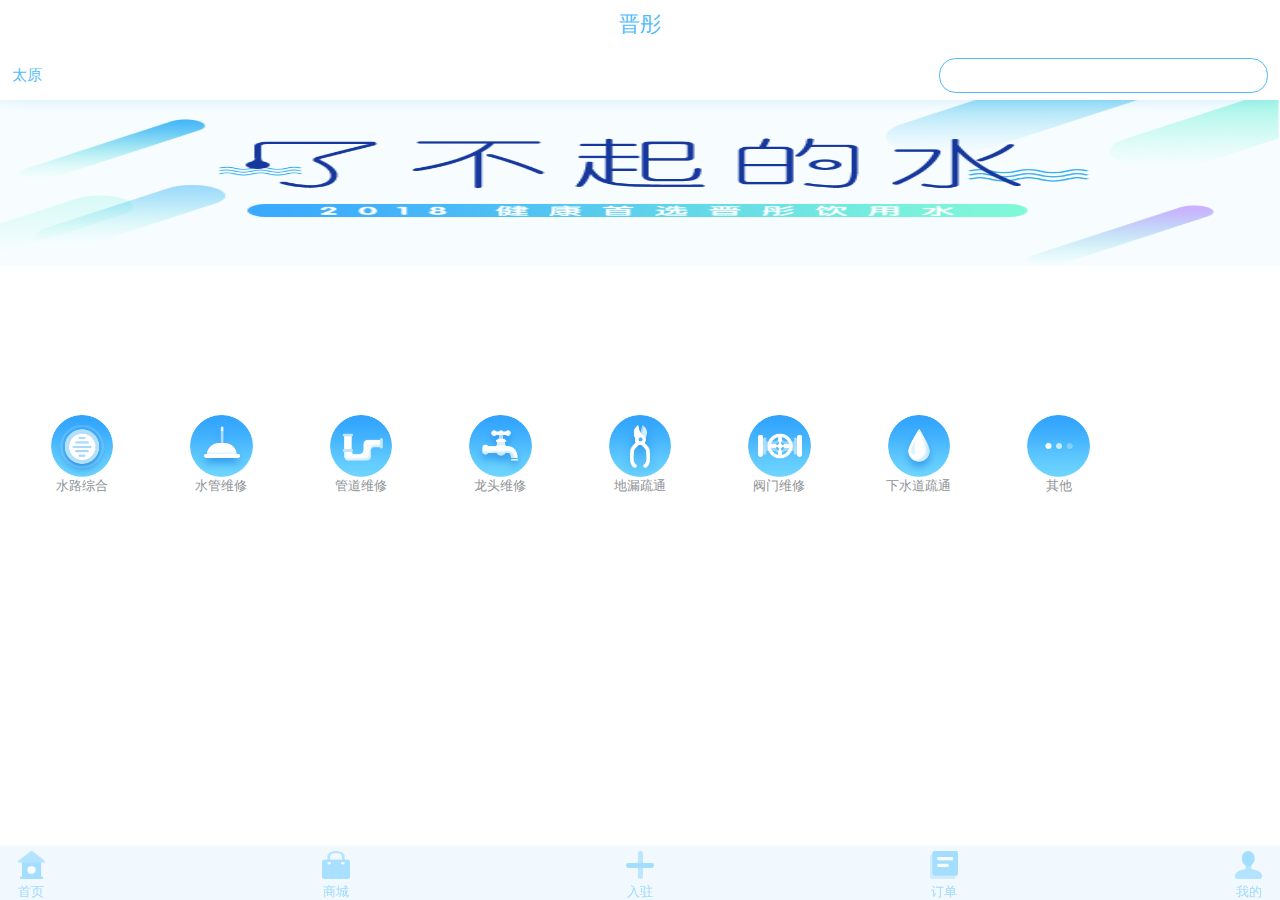
<file: index.html>
<!DOCTYPE html>
<html lang="en">
<head>
    <meta charset="UTF-8">
    <meta name="viewport"
          content="width=device-width, initial-scale=1.0, maximum-scale=1.0, user-scalable=0">
    <meta http-equiv="X-UA-Compatible" content="ie=edge">
    <link rel="stylesheet" href="./css/base.css">
    <link rel="stylesheet" href="./css/index.css">
    <link rel="stylesheet" href="//at.alicdn.com/t/font_1194337_78134qjkuy3.css">
    <title>首页</title>
</head>
<body>
<header>晋彤</header>
<div class="search">
    <span>太原</span>
    <span class="iconfont icon-xiala"></span>
    <a href=""></a>
</div>
<div class="banner">
    <img src="./image/banner.png" alt="">
</div>
<ul class="category">
    <li>
        <a href="./list.html">
            <div><img src="./image/l1.png" alt=""></div>
            <p>水路综合</p>
        </a>
    </li>
    <li>
        <a href>
        <div><img src="./image/l2.png" alt=""></div>
        <p>水管维修</p>
        </a>
    </li>
    <li>
        <a href>
        <div><img src="./image/l3.png" alt=""></div>
        <p>管道维修</p>
        </a>
    </li>
    <li>
        <a href>
        <div><img src="./image/l4.png" alt=""></div>
        <p>龙头维修</p>
        </a>
    </li>
    <li><a href>
        <div><img src="./image/l5.png" alt=""></div>
        <p>地漏疏通</p>
    </a></li>
    <li><a href>
        <div><img src="./image/l6.png" alt=""></div>
        <p>阀门维修</p>
    </a></li>
    <li><a href>
        <div><img src="./image/l7.png" alt=""></div>
        <p>下水道疏通</p>
    </a></li>
    <li><a href>
        <div><img src="./image/l8.png" alt=""></div>
        <p>其他</p>
    </a></li>
    <li></li>
</ul>
<footer>
    <a href=""><img src="./image/sy.png" alt="">首页</a>
    <a href=""><img src="./image/store.png" alt="">商城</a>
    <a href=""><img src="./image/rz.png" alt="">入驻</a>
    <a href=""><img src="./image/order.png" alt="">订单</a>
    <a href=""><img src="./image/personal.png" alt="">我的</a>
</footer>
</body>
</html>
</file>
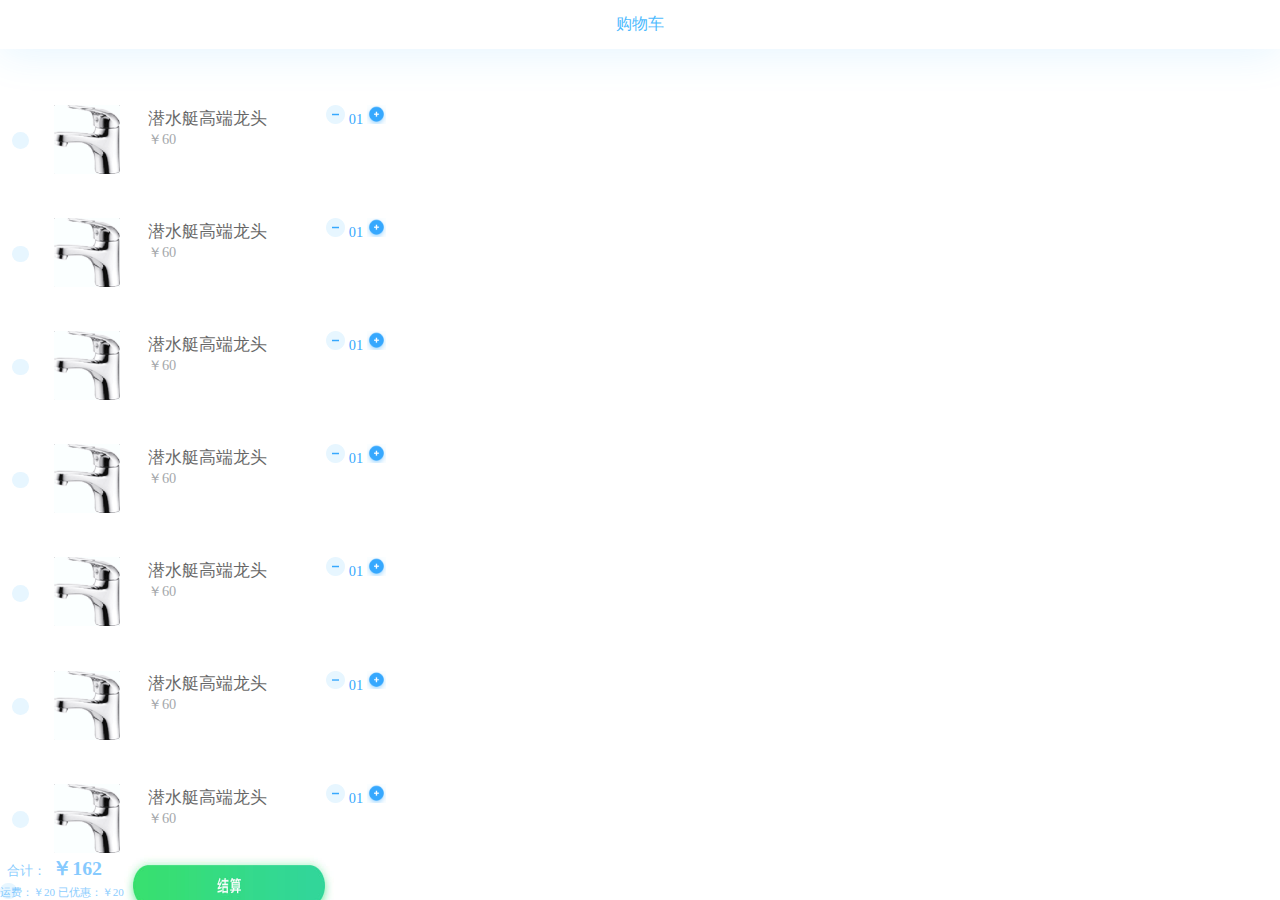
<file: car.html>
<!DOCTYPE html>
<html lang="en">
<head>
    <meta charset="UTF-8">
    <meta name="viewport"
          content="width=device-width, user-scalable=no,initial-scale=1.0, maximum-scale=1.0,minimum-scale=1.0">
    <meta http-equiv="X-UA-Compatible" content="ie=edge">
    <title>Title</title>
    <style>
        html {
            font-size: 100px; }

        body {
            font-size: 16px; }

        @media screen and (min-width: 320px) {
            html {
                font-size: 42.66667px; } }

        @media screen and (min-width: 360px) {
            html {
                font-size: 48px; } }

        @media screen and (min-width: 375px) {
            html {
                font-size: 50px; } }

        @media screen and (min-width: 412px) {
            html {
                font-size: 54.93333px; } }

        @media screen and (min-width: 414px) {
            html {
                font-size: 55.2px; } }
    </style>
    <link rel="stylesheet" href="./css/car.css">
    <link rel="stylesheet" href="//at.alicdn.com/t/font_1195218_3gt4nm4szk5.css">
</head>
<body>
<header>
    <a href="" class="iconfont icon-xiangzuojiantou"></a>
    <span>购物车</span>
    <a href=""></a>
</header>
<div class="main">
   <li class="one">
       <div class="left">
           <a href="">
               <img src="./image/4.png" alt="">
           </a>
       </div>
       <div class="right">
           <span class="zi1">潜水艇高端龙头</span>
           <img class="tu1" src="./image/6.png" alt="">
           <span class="zi2">01</span>
           <img class="tu2" src="./image/7.png" alt=""><br>
           <span class="zi3">￥60</span>
       </div>
   </li>
    <li class="one">
        <div class="left">
            <a href="">
                <img src="./image/4.png" alt="">
            </a>
        </div>
        <div class="right">
            <span class="zi1">潜水艇高端龙头</span>
            <img class="tu1" src="./image/6.png" alt="">
            <span class="zi2">01</span>
            <img class="tu2" src="./image/7.png" alt=""><br>
            <span class="zi3">￥60</span>
        </div>
    </li>
    <li class="one">
        <div class="left">
            <a href="">
                <img src="./image/4.png" alt="">
            </a>
        </div>
        <div class="right">
            <span class="zi1">潜水艇高端龙头</span>
            <img class="tu1" src="./image/6.png" alt="">
            <span class="zi2">01</span>
            <img class="tu2" src="./image/7.png" alt=""><br>
            <span class="zi3">￥60</span>
        </div>
    </li>
    <li class="one">
        <div class="left">
            <a href="">
                <img src="./image/4.png" alt="">
            </a>
        </div>
        <div class="right">
            <span class="zi1">潜水艇高端龙头</span>
            <img class="tu1" src="./image/6.png" alt="">
            <span class="zi2">01</span>
            <img class="tu2" src="./image/7.png" alt=""><br>
            <span class="zi3">￥60</span>
        </div>
    </li>
    <li class="one">
        <div class="left">
            <a href="">
                <img src="./image/4.png" alt="">
            </a>
        </div>
        <div class="right">
            <span class="zi1">潜水艇高端龙头</span>
            <img class="tu1" src="./image/6.png" alt="">
            <span class="zi2">01</span>
            <img class="tu2" src="./image/7.png" alt=""><br>
            <span class="zi3">￥60</span>
        </div>
    </li>
    <li class="one">
        <div class="left">
            <a href="">
                <img src="./image/4.png" alt="">
            </a>
        </div>
        <div class="right">
            <span class="zi1">潜水艇高端龙头</span>
            <img class="tu1" src="./image/6.png" alt="">
            <span class="zi2">01</span>
            <img class="tu2" src="./image/7.png" alt=""><br>
            <span class="zi3">￥60</span>
        </div>
    </li>
    <li class="one">
        <div class="left">
            <a href="">
                <img src="./image/4.png" alt="">
            </a>
        </div>
        <div class="right">
            <span class="zi1">潜水艇高端龙头</span>
            <img class="tu1" src="./image/6.png" alt="">
            <span class="zi2">01</span>
            <img class="tu2" src="./image/7.png" alt=""><br>
            <span class="zi3">￥60</span>
        </div>
    </li>
    <div class="two">
        <div class="twoleft">
            <li><span class="zi4">合计：<b>￥162</b></span></li>
            <li><span class="zi5">运费：￥20 已优惠：￥20</span></li>
        </div>
        <div class="tworight">
            <a href=""><img src="./image/jiesuan.jpg" alt=""></a>
        </div>
    </div>
</div>
</body>
</html>
</file>
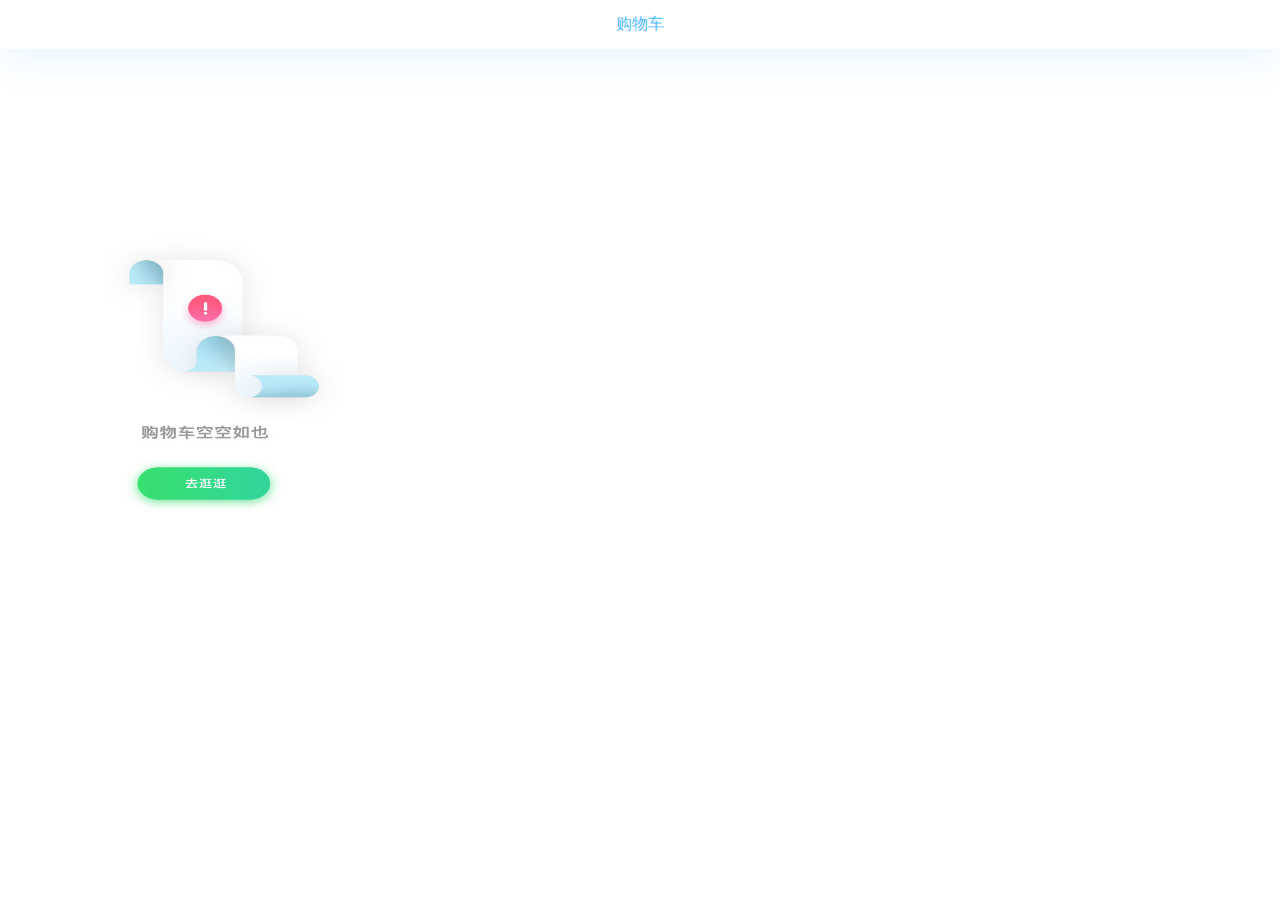
<file: carnone.html>
<!DOCTYPE html>
<html lang="en">
<head>
    <meta charset="UTF-8">
    <meta name="viewport"
          content="width=device-width, user-scalable=no,initial-scale=1.0, maximum-scale=1.0,minimum-scale=1.0">
    <meta http-equiv="X-UA-Compatible" content="ie=edge">
    <title>Title</title>
    <style>
        html {
            font-size: 100px; }

        body {
            font-size: 16px; }

        @media screen and (min-width: 320px) {
            html {
                font-size: 42.66667px; } }

        @media screen and (min-width: 360px) {
            html {
                font-size: 48px; } }

        @media screen and (min-width: 375px) {
            html {
                font-size: 50px; } }

        @media screen and (min-width: 412px) {
            html {
                font-size: 54.93333px; } }

        @media screen and (min-width: 414px) {
            html {
                font-size: 55.2px; } }
    </style>
    <link rel="stylesheet" href="./css/carnone.css">
    <link rel="stylesheet" href="//at.alicdn.com/t/font_1195218_3gt4nm4szk5.css">
</head>
<body>
<header>
    <a href="" class="iconfont icon-xiangzuojiantou"></a>
    <span>购物车</span>
    <a href=""></a>
</header>
<div class="box">
    <img src="./image/999.jpg" alt="">
</div>
</body>
</html>
</file>
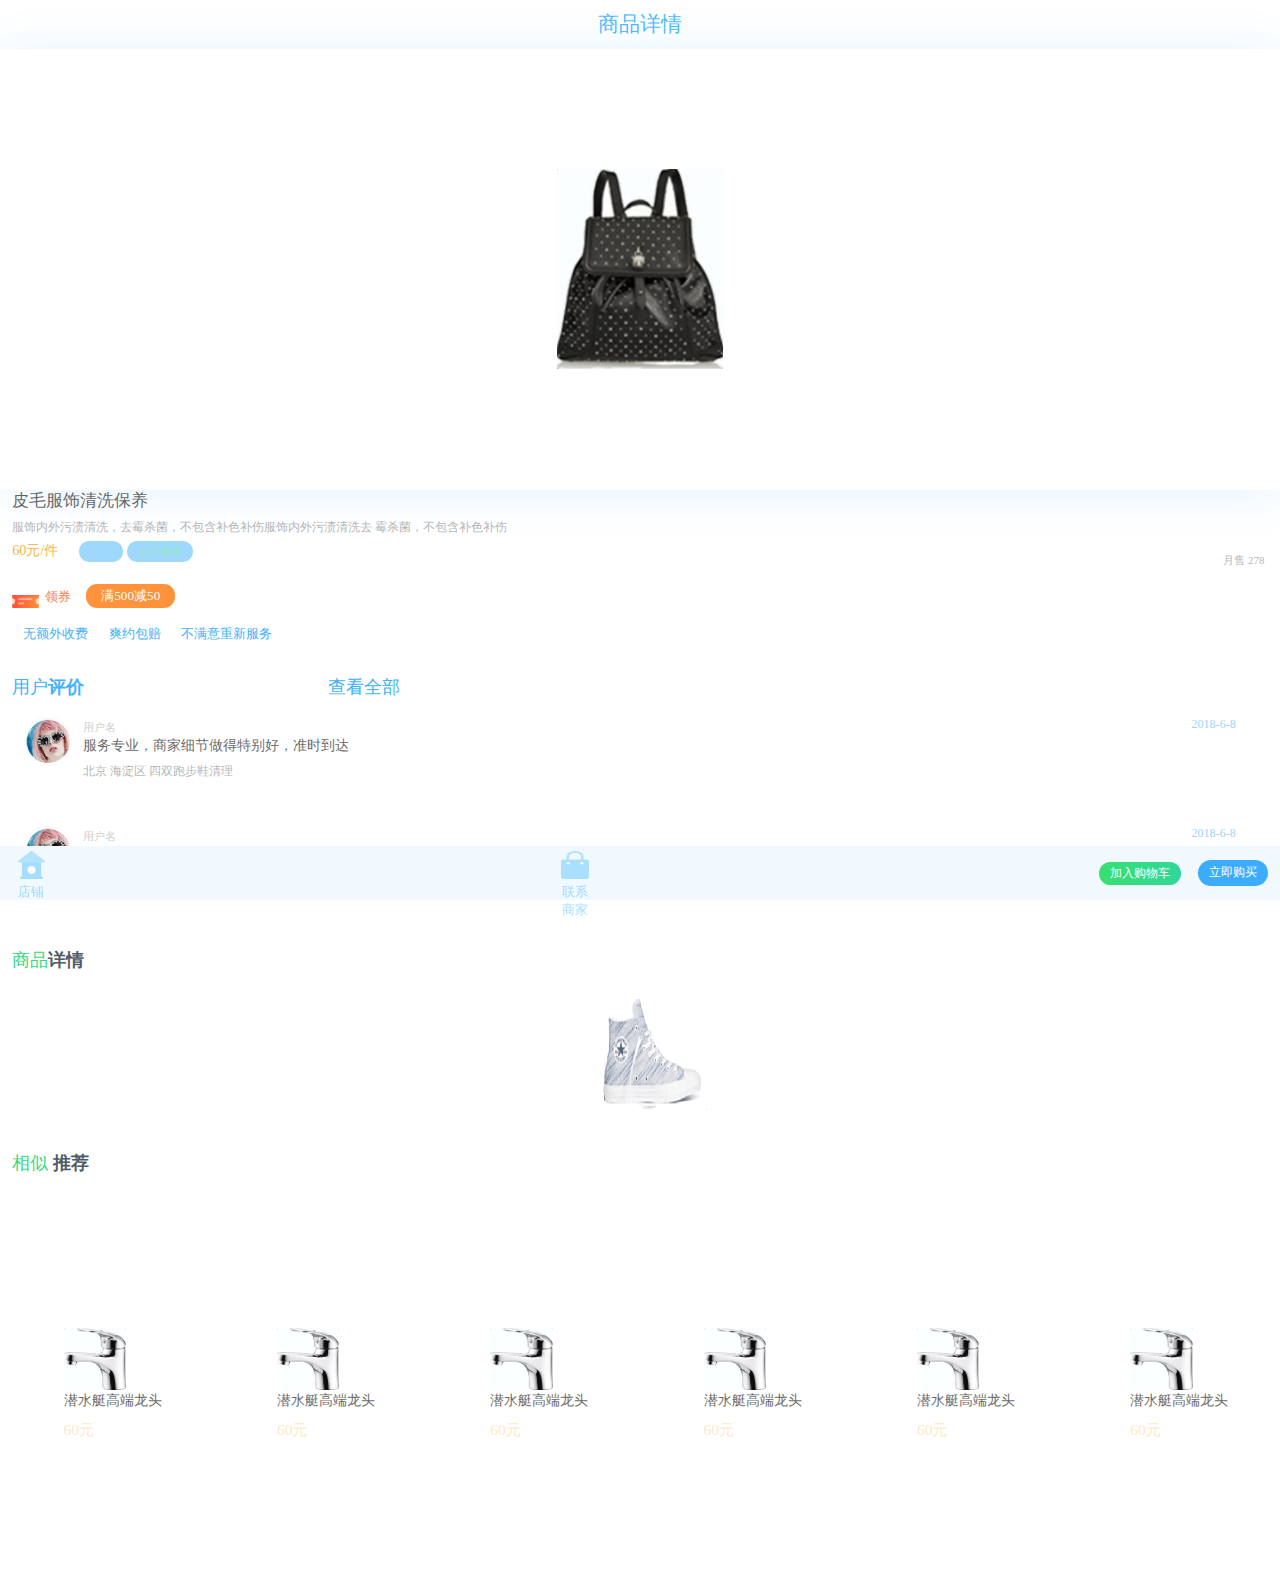
<file: detail.html>
<!DOCTYPE html>
<html lang="en">
<head>
    <meta charset="UTF-8">
    <meta name="viewport"
          content="width=device-width, initial-scale=1.0, maximum-scale=1.0, user-scalable=0">
    <meta http-equiv="X-UA-Compatible" content="ie=edge">
    <link rel="stylesheet" href="./css/base.css">
    <link rel="stylesheet" href="./css/detail.css">
    <link rel="stylesheet" href="//at.alicdn.com/t/font_1194337_78134qjkuy3.css">
    <title>商品详情</title>
</head>
<body>
<header>
    <a href="" class="iconfont icon-fanhui"></a>
    <span>商品详情</span>
    <a href=""></a>
</header>
<div class="image">
    <a href=""><img src="./image/detail.jpg" alt=""></a>
</div>
<div class="content">
    <h1>皮毛服饰清洗保养</h1>
    <p>服饰内外污渍清洗，去霉杀菌，不包含补色补伤服饰内外污渍清洗去 霉杀菌，不包含补色补伤</p>
    <div class="contentList1">
        <span class="content1">60元/件</span>
        <span class="content2">订金</span>
        <span class="content3">上门服务</span>
        <span class="content4">月售 278</span>
    </div>
    <div class="contentList2">
        <a href><img src="./image/1.png" alt=""></a>
        <div class="list2Content">
            <span class="content1">领券</span>
            <span class="content2">满500减50</span>
        </div>
    </div>
    <div class="contentList3">
        <span>无额外收费</span>
        <span>爽约包赔</span>
        <span>不满意重新服务</span>
    </div>
    <div class="contentList4">
        <div class="title">
            <span>用户<b>评价</b></span>
            <span class="look">查看全部</span>
        </div>
        <ul class="content4List">
            <li class="yonghuContent">
                    <div class="yonghuImage"><img src="./image/2.jpg" alt=""></div>
                    <div class="yonghuList">
                        <span>用户名</span>
                        <div class="Date">2018-6-8</div>
                        <p class="pinglun">服务专业，商家细节做得特别好，准时到达</p>
                        <p class="address">北京  海淀区  四双跑步鞋清理</p>
                    </div>
            </li>
            <li class="yonghuContent">
                <div class="yonghuImage"><img src="./image/2.jpg" alt=""></div>
                <div class="yonghuList">
                    <div class="yonghuName">
                        <span>用户名</span>
                        <div class="Date">2018-6-8</div>
                    </div>
                    <p class="pinglun">服务专业，商家细节做得特别好，准时到达</p>
                    <p class="address">北京  海淀区  四双跑步鞋清理</p>
<!--                    <div class="Image"> <img src="./image/3.png" alt=""></div>-->
                </div>
            </li>
        </ul>
    </div>
    <div class="contentList5">
        <span>商品<b>详情</b></span>
        <div class="Image"><a href=""><img src="./image/3.png" alt=""></a></div>
    </div>
    <div class="contentList6">
        <span>相似 <b>推荐</b></span>
        <ul class="content6List">
            <li class="shangpinMessage">
                <a href>
                    <div><img src="./image/4.png" alt=""></div>
                    <p class="Name">潜水艇高端龙头</p>
                    <p class="Price">60元</p>
                </a>
            </li>
            <li class="shangpinMessage">
                <a href>
                    <div><img src="./image/4.png" alt=""></div>
                    <p class="Name">潜水艇高端龙头</p>
                    <p class="Price">60元</p>
                </a>
            </li>
            <li class="shangpinMessage">
                <a href>
                    <div><img src="./image/4.png" alt=""></div>
                    <p class="Name">潜水艇高端龙头</p>
                    <p class="Price">60元</p>
                </a>
            </li>
            <li class="shangpinMessage">
                <a href>
                    <div><img src="./image/4.png" alt=""></div>
                    <p class="Name">潜水艇高端龙头</p>
                    <p class="Price">60元</p>
                </a>
            </li>
            <li class="shangpinMessage">
                <a href>
                    <div><img src="./image/4.png" alt=""></div>
                    <p class="Name">潜水艇高端龙头</p>
                    <p class="Price">60元</p>
                </a>
            </li>
            <li class="shangpinMessage">
                <a href>
                    <div><img src="./image/4.png" alt=""></div>
                    <p class="Name">潜水艇高端龙头</p>
                    <p class="Price">60元</p>
                </a>
            </li>
        </ul>
    </div>
</div>
<footer>
    <a href=""><img src="./image/sy.png" alt="">店铺</a>
    <a href=""><img src="./image/store.png" alt="">联系商家</a>
    <div class="footerMessage">
        <a href="./car.html"><span class="footerMessageone">加入购物车</span></a>
        <span class="footerMessagetwo">立即购买</span>
    </div>
</footer>
</body>
</html>
</file>
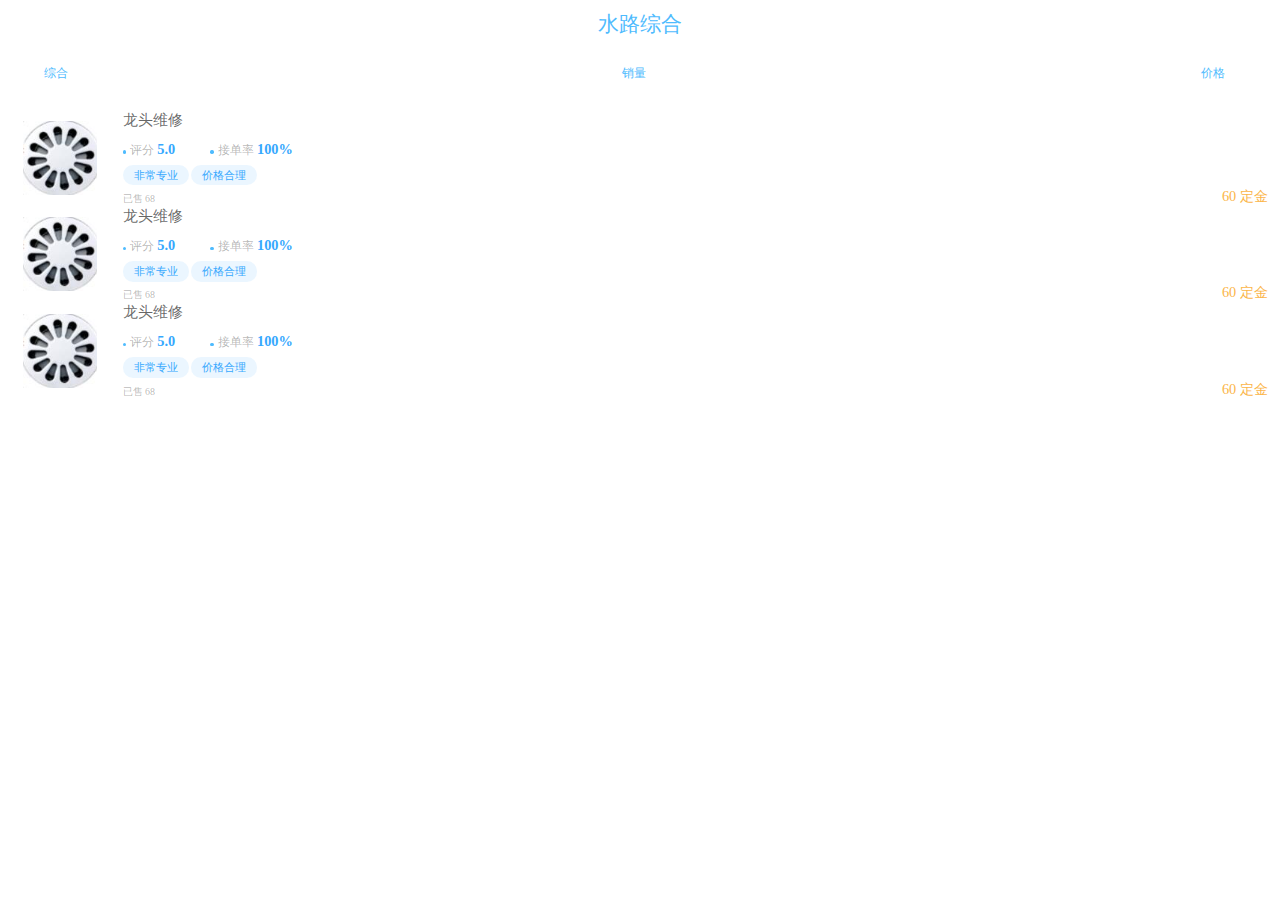
<file: list.html>
<!doctype html>
<html lang="en">
<head>
    <meta charset="UTF-8">
    <meta name="viewport"
          content="width=device-width, user-scalable=no, initial-scale=1.0, maximum-scale=1.0, minimum-scale=1.0">
    <meta http-equiv="X-UA-Compatible" content="ie=edge">
    <meta name="format-detection" content="telephone=no, email=no" />
    <link rel="stylesheet" href="./css/list.css">
    <link rel="stylesheet" href="./css/base.css">
    <link rel="stylesheet" href="//at.alicdn.com/t/font_1194601_vhwgw2axcwm.css">
    <title>水路综合</title>
</head>
<body>
<div class="head">
    <a href="" class="iconfont icon-fanhui"></a>
    <span>水路综合</span>
    <a href=""></a>
</div>
<ul class="order">
    <li>综合<i class="iconfont icon-xiangxia"></i></li>
    <li>销量<i class="iconfont icon-xiangxia"></i></li>
    <li>价格<i class="iconfont icon-xiangxia"></i></li>
</ul>
<div class="list">

    <ul>
        <li class="listItem">
            <a href="./detail.html">
                <div class="thumb"><img src="./image/222.jpg" alt=""></div>
                <div class="info">
                    <h1>龙头维修</h1>
                    <div class="score">
                        <span>评分 <strong>5.0</strong></span>
                        <span>接单率 <strong>100%</strong></span>
                    </div>
                    <div class="tag">
                        <span>非常专业</span>
                        <span>价格合理</span>
                    </div>
                    <div class="total">已售 68</div>
                    <div class="price">60 定金</div>
                </div>
            </a>
        </li>
        <li class="listItem">
            <a href="./detail.html">
                <div class="thumb"><img src="./image/222.jpg" alt=""></div>
                <div class="info">
                    <h1>龙头维修</h1>
                    <div class="score">
                        <span>评分 <strong>5.0</strong></span>
                        <span>接单率 <strong>100%</strong></span>
                    </div>
                    <div class="tag">
                        <span>非常专业</span>
                        <span>价格合理</span>
                    </div>
                    <div class="total">已售 68</div>
                    <div class="price">60 定金</div>
                </div>
            </a>
        </li>
        <li class="listItem">
            <a href="./detail.html">
                <div class="thumb"><img src="./image/222.jpg" alt=""></div>
                <div class="info">
                    <h1>龙头维修</h1>
                    <div class="score">
                        <span>评分 <strong>5.0</strong></span>
                        <span>接单率 <strong>100%</strong></span>
                    </div>
                    <div class="tag">
                        <span>非常专业</span>
                        <span>价格合理</span>
                    </div>
                    <div class="total">已售 68</div>
                    <div class="price">60 定金</div>
                </div>
            </a>
        </li>

    </ul>
</div>
</body>
</html>
</file>
<file: css/base.css>
*{
    margin: 0;
    padding: 0;
    list-style: none;
    -webkit-tap-highlight-color: transparent;
    -webkit-appearance: none;
    -webkit-text-size-adjust: 100%;

}
body{
    background: #fff;
}
a{
    text-decoration: none;
    color: #ffffff;
}
img{
    width: 100%;
    height: 100%;
}
html {
    font-size: 100px; }

body {
    font-size: 16px; }

@media screen and (min-width: 320px) {
    html {
        font-size: 42.66667px; } }

@media screen and (min-width: 360px) {
    html {
        font-size: 48px; } }

@media screen and (min-width: 375px) {
    html {
        font-size: 50px; } }

@media screen and (min-width: 412px) {
    html {
        font-size: 54.93333px; } }

@media screen and (min-width: 414px) {
    html {
        font-size: 55.2px; } }
</file>
<file: css/index.css>
header {
    width: auto;
    height: 0.88rem;
    color: #4ebbfe;
    text-align: center;
    line-height: 0.88rem;
    font-size: 0.38rem;
}
.search{
    padding: 0.17rem 0.22rem;
    height: 0.6rem;
}
.search >span{
    float: left;
    color:#4ebbfe;
    font-size:0.28rem;
    line-height: 0.6rem;
    margin-right: 0.1rem;
}
.iconfont icon-xiala{
    height: 0.17rem;
    width: 0.1rem;
    float: left;
}
.search >a{
    float: right;
    width: 5.93rem;
    height: 0.6rem;
    border: 0.01rem solid #4ebbfe;
    border-radius: 0.3rem;
}
.banner{
    width: 100%;
    height: 3rem;
    background-color: #f7fdff;
}
.category{
    height: 6.9rem;
    padding: 0.22rem;
    display: flex;
    justify-content: space-around;
    flex-wrap: wrap;
    align-content: center;
}
.category >li{
    width: 2rem;
    height:1.94rem ;
    display: flex;
    flex-direction: column;
    justify-content: space-between;
    text-align: center;
    /*align-content: center;*/
}
.category >li >a{
    width: 100%;
    height: 100%;
    flex-direction: column;
    display: flex;
    align-items: center;
}
.category >li >a div{
    width: 1.13rem;
    height: 1.13rem;
}
.category >li >a >p{
    height: 0.23rem;
    font-size: 0.24rem;
    /*text-align: center;*/
    color: #8e9397;
}
footer{
    position: fixed;/*定到最下面*/
    left: 0;
    bottom: 0;
    height: 0.98rem;
    width: 100%;
    background: #f1f9ff;
    padding: 0 0.22rem;
    -webkit-box-sizing:border-box ;
    box-sizing: border-box;
    display: flex;
    justify-content: space-between;
}
footer >a{
    width: 0.7rem;
    height: 100rem;
    font-size: 0.24rem;
    color:#4ebbfe ;
    text-align: center;
    padding-top: 0.1rem;
    box-sizing: border-box;
    opacity: 0.5;
}
footer > a.hot{
    opacity: 1;
}
footer >a >img{
    width: 0.5rem;
    height: 0.5rem;
}
</file>
<file: css/car.css>
* {
    margin: 0px;
    border: 0px;
    padding: 0px;
    list-style:none;
    text-decoration: none;
}
header{
    height: 0.88rem;
    display: flex;
    justify-content: space-between;
    line-height: 0.88rem;
    color: #4ebbfe;
    padding: 0 0.22rem;
    box-shadow: 0px 3px 43px 0px  rgba(41, 167, 255, 0.13);
}

header a{
    color: #4ebbfe;
}
.main{
    padding: 0.22rem;
    height: auto;
}
.main li{
    position: relative;
}
.main li::before{
     content: "";
     width: 0.3rem;
     height: 0.3rem;
     border-radius: 50%;
     position: absolute;
     top: 0.5rem;
     left: 0;
     background-color: #e7f6ff;
 }
.main .one{
    display: flex;
    margin-bottom: 0.22rem;
    margin-top: 0.8rem;
}
.one .left{
    margin-left: 0.76rem;
}
.one .left a img{
    width: 1.2rem;
    height: 1.25rem;
}
.one .left a{
    width: 1.2rem;
    height: 1.25rem;
    display: block;
}
.one .right .zi1{
    font-size: 0.3rem;
    color: #000000;
    opacity: 0.6;
}
.one .right{
    flex-grow: 1;
    margin-left: 0.5rem;
}
.one .right .tu1{
    margin-left: 1rem;
}
.one .right .zi2{
    color: #36a8fe;
    font-size: 0.26rem;
    font-family: SanFranciscoDisplay-Bold;
}
.one .right .zi3{
    font-family: SanFranciscoDisplay-Bold;
    color: #8e9397;
    font-size: 0.26rem;
    opacity: 0.8;
}
.right img{
    width: 0.34rem;
    height: 0.34rem;
}
.two{
    height: auto;
    display: flex;
    position: fixed;
    left: 0;
    bottom: 0;
    background: white;
}
.twoleft .zi4{
    font-size: 0.24rem;
    color: #3bacfe;
    opacity: 0.6;
    padding-left: 0.12rem;
}
.twoleft .zi4 b{
    color: #36a8fe;
    font-size: 0.36rem;
    padding-left: 0.12rem;
}
.twoleft .zi5{
    color: #3bacfe;
    font-size: 0.2rem;
    opacity: 0.6;
}
.tworight{
    margin-bottom: 0.12rem;
}
.tworight a img{
    width: 3.8rem;
    height: 1.2rem;
}
.tworight a{
    width: 3.8rem;
    height: 0.6rem;
    display: block;
}
</file>
<file: css/carnone.css>
* {
    margin: 0px;
    border: 0px;
    padding: 0px;
    list-style:none;
    text-decoration: none;
}
header{
    height: 0.88rem;
    display: flex;
    justify-content: space-between;
    line-height: 0.88rem;
    color: #4ebbfe;
    padding: 0 0.22rem;
    box-shadow: 0px 3px 43px 0px  rgba(41, 167, 255, 0.13);
}
header a{
    color: #4ebbfe;
}
.box{
    padding: 1.8rem;
    margin-top: 1.6rem;
}
.box img{
    width: 4.5rem;
    height: 5rem;
}
</file>
<file: css/detail.css>
header{
    width: 100%;
    height: 0.88rem;
    padding: 0 0.22rem;
    box-sizing: border-box;
    line-height: 0.88rem;
    font-size: 0.38rem;
    color: #4ebbfe;
    display: flex;
    justify-content: space-between;
}
header >a{
    color: #4ebbfe;
}
.image{
    width: 100%;
    height: 8rem;
    background: white;
    display: flex;
    justify-content: center;
    align-items: center;
    box-shadow: 0px 3px 43px 0px  rgba(41, 167, 255, 0.13);
}
.image a{
    width: 3.01rem;
    height: 3.62rem;
    display: block;
}
.content{
    width: 100%;
    height: auto;
    margin-left: 0.22rem;
    margin-right: 0.22rem;
}
.contentList1{
    position: relative;
    box-sizing: border-box;
    padding-bottom: 0.25rem;
}
.content h1{
    font-size: 0.3rem;
    font-weight: normal;
    color: #000000;
    opacity: 0.6;
    margin-bottom: 0.1rem;
}
.content p{
    font-size: 0.22rem;
    color:#000000;
    line-height: 1.5;
    display: -webkit-box;
    -webkit-box-orient: vertical;
    -webkit-line-clamp:2;
    overflow: hidden;
    opacity: 0.3;
    margin-bottom: 0.1rem;
}
.contentList1 .content1{
    font-size: 0.26rem;
    color: #fbb548;
    margin-right: 0.3rem;
    margin-bottom: 0.01rem;
}
.contentList1 .content2{
    padding: 0.08rem 0.2rem;
    background-color: #41b2fc;
    border-radius: 0.18rem;
    opacity: 0.5;
    font-size: 0.2rem;
    color: #41b2fc;
}
.contentList1 .content3{
    padding: 0.08rem 0.2rem;
    background-color: #41b2fc;
    border-radius: 0.18rem;
    opacity: 0.5;
    font-size: 0.2rem;
    color: #36d681;
}
.contentList1 .content4{
    font-size: 0.2rem;
    color: #000000;
    opacity: 0.3;
    position: absolute;
    right: 0.5rem;
    bottom: 0.11rem;
}
.contentList2{
    width: 100%;
    height: 0.8rem;
    box-sizing: border-box;
    padding:0.1rem 0 0.1rem 0.6rem;
    position: relative;
    display: flex;
    align-items: center;
}
.contentList2 img{
    width: 0.49rem;
    height:0.24rem;
    position: absolute;
    top: 0.37rem;
    left: 0;
}
.contentList2 .content1{
    width: 0.5rem;
    height: 0.24rem;
    font-size: 0.24rem;
    color: #ff844e;
}
.contentList2 .content2{
    width: 1.84rem;
    height: 0.39rem;
    font-size: 0.24rem;
    color: #fbfeff;
    margin-left: 0.2rem;
    padding: 0.08rem 0.27rem;
    background: #ff933b;
    border-radius: 0.2rem;
}
.contentList3{
    width: 100%;
    height: 0.6rem;
    padding-top: 0.1rem;
    box-sizing: border-box;
}
.contentList3 > span{
    font-size: 0.24rem;
    line-height: 1.5;
    color: #41b2fc;
    padding-left: 0.2rem;
    margin-right: 0.1rem;
    position: relative;
}
.contentList3 > span::before{
    centent:"";
    width: 0.06rem;
    height: 0.06rem;
    border-radius: 50%;
    position: absolute;
    right: 0;
    top: 0;
    background: #4ebbfe;
}
.contentList4{
    width: 100%;
    height: auto;
    box-sizing: border-box;
    padding-top: 0.43rem;
}
.contentList4 .title{
    width: 7.02rem;
    height: 0.76rem;
    display: flex;
    justify-content: space-between;
}
.contentList4 .title > span{
    font-size: 0.32rem;
    color: #41b2fc;
}
.content4List{
    height: auto;
    padding: 0 0.22rem;
    position: relative;
}
.yonghuContent {
    height: 1.97rem;
    display: flex;
}
.yonghuContent .yonghuImage{
    width: 0.86rem;
    height: 0.86rem;
    float: left;
    border-radius: 50%;
    overflow: hidden;
    flex: none;
}
.yonghuContent .yonghuList{
    height: auto;
    flex: 1;
    position: relative;
    margin-left: 0.2rem;
}
.yonghuList span{
    margin-top: 0.3rem;
    text-align: center;
    font-size: 0.2rem;
    color: #cfcfcf;
}
.yonghuList .pinglun{
    font-size: 0.26rem;
    color: #000000;
    opacity: 0.6;
}
.yonghuList .address{
    font-size: 0.22rem;
    color: #000000;
    opacity: 0.3;
}
.yonghuList .Date{
    font-size: 0.22rem;
    color: #9ed5ff;
    position: absolute;
    top: 0;
    right: 0.8rem;
}
.yonghuList .Image{
    width: 1.8rem;
    height: 1.01rem;
    display: block;
}
.contentList5{
    width: 100%;
    height: auto;
    padding-top:0.24rem ;
}
.contentList5 > span{
    font-size: 0.32rem;
    color: #35db82;
}
.contentList5 > span > b{
    font-size: 0.32rem;
    color: #4f5b64;
}
.contentList5 .Image{
    width: 100%;
    height: 3rem;
    background: white;
    display: flex;
    justify-content: center;
    align-items: center;
}
.Image> a{
    width: 2rem;
    height: 2rem;
    display: block;
}
.contentList6{
    width: 100%;
    height: auto;
    padding:0.24rem 0 0.24rem 0;
}
.contentList6 > span{
    font-size: 0.32rem;
    color: #35db82;
}
.contentList6 > span > b{
    font-size: 0.32rem;
    color: #4f5b64;
}
.content6List{
    height: 7rem;
    display: flex;
    justify-content: space-around;
    flex-wrap: wrap;
    align-content: center;
}
.content6List >li{
    width: 2rem;
    height:1.94rem ;
    margin-top: 0.5rem;
    display: flex;
    flex-direction: column;
    justify-content: space-between;
}
.content6List >li >a{
    width: 100%;
    height: 100%;
}
.content6List >li >a div{
    width: 1.13rem;
    height: 1.13rem;
}
.content6List .shangpinMessage .Name{
    font-size: 0.26rem;
    color: #000000;
    opacity: 0.6;
}
.content6List .shangpinMessage .Price{
    font-size: 0.28rem;
    color: #fbb548;
}
footer{
    position: fixed;/*定到最下面*/
    left: 0;
    bottom: 0;
    height: 0.98rem;
    width: 100%;
    background: #f1f9ff;
    padding: 0 0.22rem;
    -webkit-box-sizing:border-box ;
    box-sizing: border-box;
    display: flex;
    justify-content: space-between;
}
footer >a{
    width: 0.7rem;
    height: 100rem;
    font-size: 0.24rem;
    color:#4ebbfe ;
    text-align: center;
    padding-top: 0.1rem;
    box-sizing: border-box;
    opacity: 0.5;
}
footer > a.hot{
    opacity: 1;
}
footer >a >img{
    width: 0.5rem;
    height: 0.5rem;
}
footer .footerMessage{
    display: flex;
    justify-content: center;
    align-items: center;
}
footer .footerMessage  .footerMessageone{
    font-size: 0.22rem;
    color:#ffffff;
    background-image: linear-gradient(90deg, #37e06f 0%, #31d69a 100%);
    padding: 0.08rem 0.2rem;
    border-radius:0.3rem ;
}
footer .footerMessage  .footerMessagetwo{
    font-size: 0.22rem;
    color:#ffffff;
    background: #3bacfe;
    margin-left: 0.3rem;
    padding: 0.08rem 0.2rem;
    border-radius:0.3rem ;
}
</file>
<file: css/list.css>
@import "base.css";
html {
    font-size: 100px; }

body {
    font-size: 16px; }

@media screen and (min-width: 320px) {
    html {
        font-size: 42.66667px; } }

@media screen and (min-width: 360px) {
    html {
        font-size: 48px; } }

@media screen and (min-width: 375px) {
    html {
        font-size: 50px; } }

@media screen and (min-width: 412px) {
    html {
        font-size: 54.93333px; } }

@media screen and (min-width: 414px) {
    html {
        font-size: 55.2px; } }
.head{
    width: 100%;
    height: 0.88rem;
    padding: 0 0.22rem;
    box-sizing: border-box;
    font-size: 0.38rem;
    line-height: 0.88rem;
    display: flex;
    justify-content: space-between;
}
.head >span{
    color: #4ebbfe;
}
.head >a{
    color: #4ebbfe;
}
.order{
    height: 0.88rem;
    padding: 0 0.8rem;
    display: flex;
    justify-content: space-between;
    color: #4ebbfe;
    font-size: 0.22rem;
    line-height: 0.88rem;
}
.order >li .iconfont{
    font-size: 0.22rem;
    margin-left: 0.2rem;
}
.list{
    width: 100%;
    position: absolute;
    top: 2rem;
    bottom: 0rem;
    overflow: hidden;
    padding: 0 0.22rem;
    box-sizing: border-box;
    font-size: 0.38rem;
}
.list .scroll .listItem{
    height: 1.74rem;
    margin-bottom: 0.66rem;
}
.listItem >a {
    display: flex;
    width: 100%;
    height: 100%;
    position: relative;
}
.thumb{
    height: 1.74rem;
    width: 1.74rem;
    position: absolute;
    left: 0;
    top: 0;
    padding: 0.2rem;
    box-sizing: border-box;
}
.info{
    height: 1.74rem;
    margin-left: 1.74rem;
    padding-left: 0.26rem;
    box-sizing: border-box;
    display: flex;
    flex-direction: column;
    justify-content: space-between;
}
.info >h1{
    font-size: 0.28rem;
    color: rgba(0,0,0,0.6);
    font-weight: normal;
    /*line-height: 50%;*/
}
.info .score{
    font-size: 0.22rem;
    color: rgba(0,0,0,0.3);
    /*line-height: 100%;*/
}
.info .score >span{
    position: relative;
    padding-left: 0.14rem;
    margin-right: 0.58rem;
}
.info .score >span::before{
    content: '';
    position: absolute;
    width: 0.06rem;
    height: 0.06rem;
    left: 0;
    top: 0.14rem;
    border-radius: 50%;
    background: #4ebbfe;
}
.info .score strong{
    font-size: 0.26rem;
    color: #36a8fe;
}
.info .tag{
    font-size: 0.20rem;
    color: #36a8fe;
    /*line-height: 100%;*/
}
.info .tag span{
    color:#36a8fe ;
    background: rgba(59,171,255,0.1);
    border-radius: 0.18rem;
    padding: 0.08rem 0.2rem;
    box-sizing: border-box;
}
.info .total{
    font-size: 0.18rem;
    color: rgba(0,0,0,0.3);
}
.info .price{
    position: absolute;
    font-size: 0.26rem;
    right: 0;
    bottom: 0;
    color: #fbb548;
}
</file>
